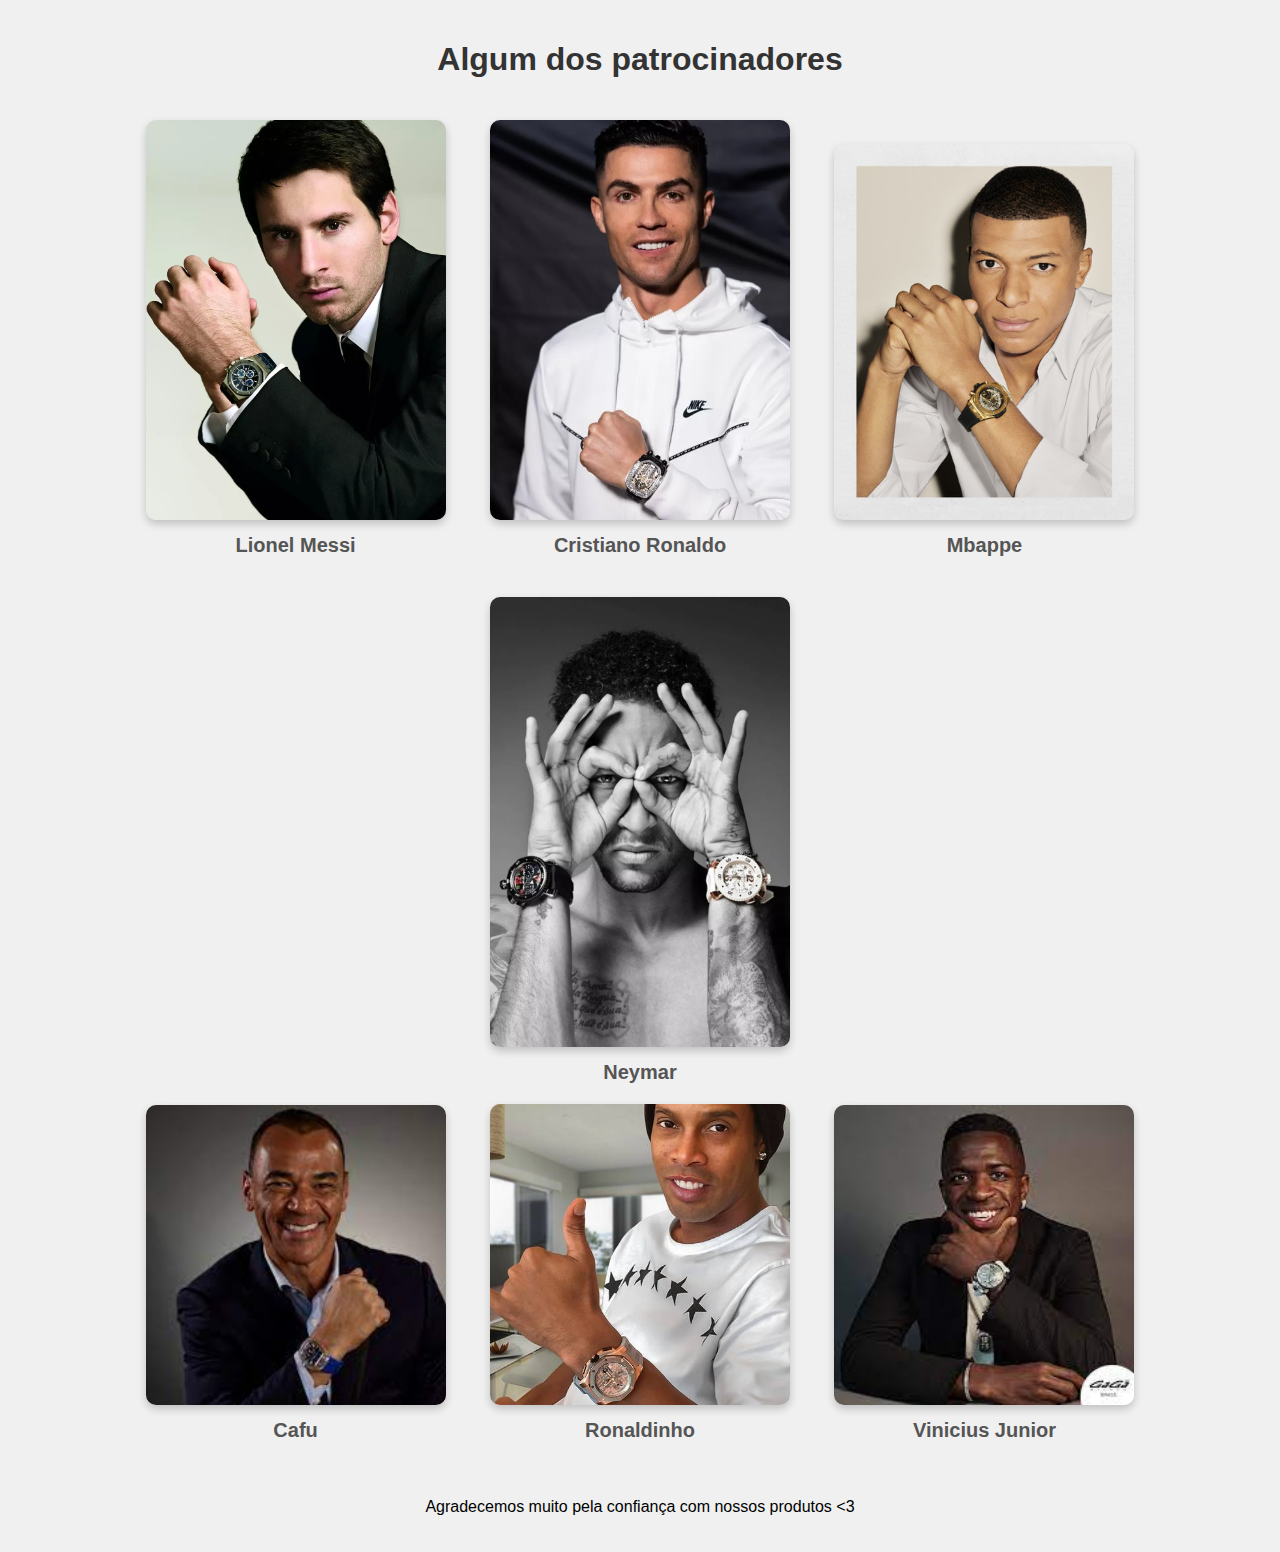
<file: patrocinadores.html>
<!DOCTYPE html>
<html lang="pt-BR">
<head>
    <meta charset="UTF-8">
    <meta name="viewport" content="width=device-width, initial-scale=1.0">
    <title>Messi e Cristiano Ronaldo</title>
    <style>
        body {
            font-family: Arial, sans-serif;
            text-align: center;
            background-color: #f0f0f0;
            margin: 0;
            padding: 20px;
        }
        h1 {
            color: #333;
        }
        .player {
            display: inline-block;
            margin: 20px;
        }
        img {
            width: 300px;
            height: auto;
            border-radius: 10px;
            box-shadow: 0 4px 8px rgba(0, 0, 0, 0.2);
        }
        .name {
            margin-top: 10px;
            font-size: 20px;
            font-weight: bold;
            color: #555;
        }
    </style>
</head>
<body>
    <h1>Algum dos patrocinadores</h1>
    <div class="player">
        <img src="imagens/messi.webp" alt="Lionel Messi">
        <div class="name">Lionel Messi</div>
    </div>
    <div class="player">
        <img src="imagens/cris.webp" alt="Cristiano Ronaldo">
        <div class="name">Cristiano Ronaldo</div>
    </div>
    <div class="player">
        <img src="imagens/mbappe.jpg" alt="Lionel Messi">
        <div class="name">Mbappe</div>
    </div>
    <div class="player">
        <img src="imagens/ney.webp" alt="Lionel Messi">
        <div class="name">Neymar</div>
        <div class="player">
            <img src="imagens/cafu.jfif" alt="Lionel Messi">
            <div class="name">Cafu</div>
        </div>
        <div class="player">
            <img src="imagens/ronaldinho.jpg" alt="Lionel Messi">
            <div class="name">Ronaldinho</div>
        </div>
        <div class="player">
            <img src="imagens/vini.jfif" alt="Lionel Messi">
            <div class="name">Vinicius Junior</div>
        </div>
    </div>
    <p>Agradecemos muito pela confiança com nossos produtos <3 </p>
</body>
</html>
</file>
